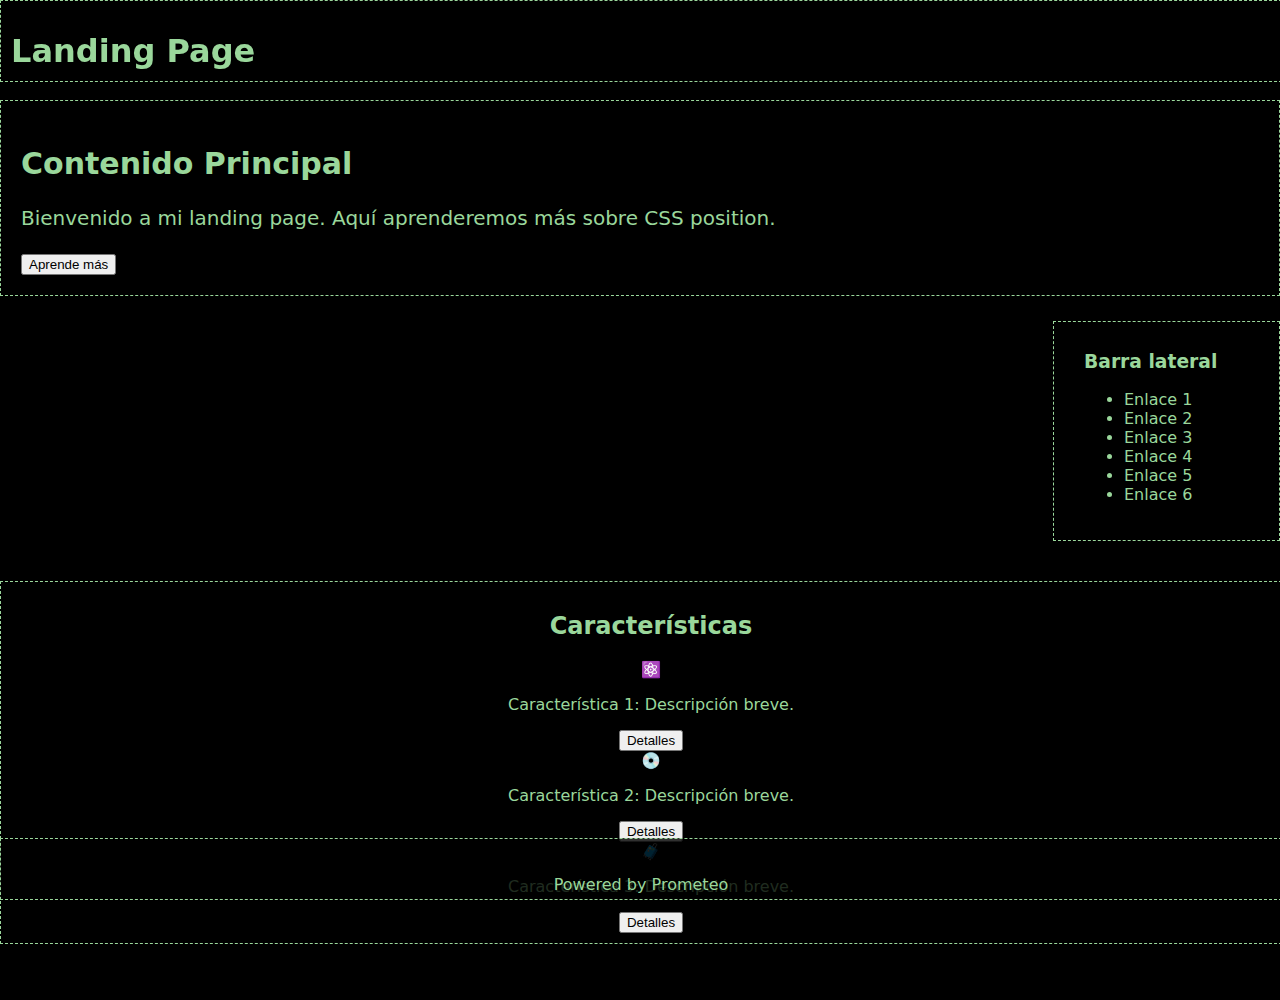
<file: CSS/Ej3/index.html>
<!DOCTYPE html>
<html lang="es">
  <head>
    <meta charset="UTF-8" />
    <meta name="viewport" content="width=device-width, initial-scale=1.0" />
    <link rel="stylesheet" href="style.css" />
    <title>Landing Page</title>
  </head>
  <body>
    <header>
      <h1>Landing Page</h1>
    </header>
    <main>
      <section class="content">
        <h2>Contenido Principal</h2>
        <p>
          Bienvenido a mi landing page. Aquí aprenderemos más sobre CSS
          position.
        </p>
        <button>Aprende más</button>
      </section>
      <aside class="sidebar">
        <h3>Barra lateral</h3>
        <ul>
          <li>Enlace 1</li>
          <li>Enlace 2</li>
          <li>Enlace 3</li>
          <li>Enlace 4</li>
          <li>Enlace 5</li>
          <li>Enlace 6</li>
        </ul>
      </aside>
    </main>
    <section class="features">
      <h2>Características</h2>
      <div class="feature">
        <span>⚛️</span>
        <p>Característica 1: Descripción breve.</p>
        <button>Detalles</button>
      </div>
      <div class="feature">
        <span>💿</span>
        <p>Característica 2: Descripción breve.</p>
        <button>Detalles</button>
      </div>
      <div class="feature">
        <span>🧳</span>
        <p>Característica 3: Descripción breve.</p>
        <button>Detalles</button>
      </div>
    </section>
    <footer>
      <p>Powered by Prometeo</p>
    </footer>
  </body>
</html>
</file>
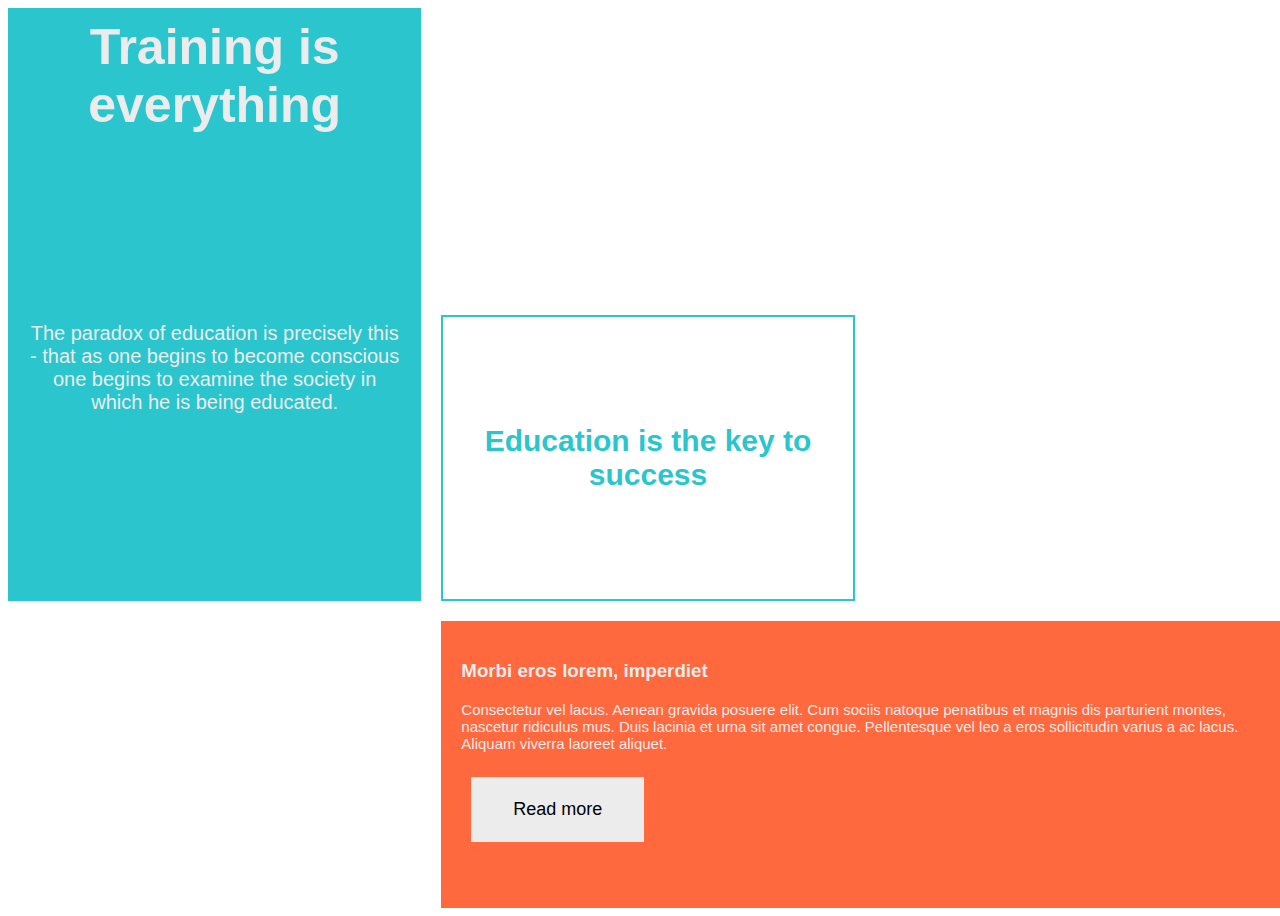
<file: CSS/Ej5/index.html>
<!DOCTYPE html>
<html lang="en">
  <head>
    <meta charset="UTF-8" />
    <meta name="viewport" content="width=device-width, initial-scale=1.0" />
    <link rel="stylesheet" href="style.css" />
    <title>Grid</title>
  </head>
  <body>
    <header>
      <h1>Training is everything</h1>
      <p>
        The paradox of education is precisely this - that as one begins to
        become conscious one begins to examine the society in which he is being
        educated.
      </p>
    </header>
    <section class="school"></section>
    <section class="student"></section>
    <main><h2>Education is the key to success</h2></main>
    <section class="time"></section>
    <section class="alumni"></section>
    <footer>
      <h3>Morbi eros lorem, imperdiet</h3>
      <p>
        Consectetur vel lacus. Aenean gravida posuere elit. Cum sociis natoque
        penatibus et magnis dis parturient montes, nascetur ridiculus mus. Duis
        lacinia et urna sit amet congue. Pellentesque vel leo a eros
        sollicitudin varius a ac lacus. Aliquam viverra laoreet aliquet.
      </p>
      <button>Read more</button>
    </footer>
  </body>
</html>
</file>
<file: CSS/Ej3/style.css>
body {
  font-family: system-ui, -apple-system, BlinkMacSystemFont, 'Segoe UI', Roboto,
    Oxygen, Ubuntu, Cantarell, 'Open Sans', 'Helvetica Neue', sans-serif;
  margin: 0;
  padding: 0;
  min-height: 100vh;
  background-color: #000000;
  color: #9ad79b;
}

header {
  position: fixed;
  top: 0;
  left: 0;
  width: 100%;
  height: 60px;
  border: 0.5px dashed #9ad79b;
  background-color: rgba(0, 0, 0, 0.8);
  z-index: 10;
  padding: 10px;
  color: #9ad79b;
}

.content {
  margin-top: 100px;
  padding: 20px;
  font-size: 20px;
  border: 0.5px dashed #9ad79b;
  overflow: visible;
  margin-bottom: 25px;
}

.sidebar {
  margin-left: auto;
  width: 175px;
  padding: 10px 20px 20px 30px;
  border: 0.5px dashed #9ad79b;
  background-color: rgba(0, 0, 0, 0.8);
  color: #9ad79b;
  margin-top: 20px;
  position: relative;
}

.features {
  border: 0.5px dashed #9ad79b;
  overflow: visible;
  padding: 10px;
  width: 100%;
  margin-top: 40px;
  text-align: center;
  background-color: rgba(0, 0, 0, 0.8);
}

footer {
  position: absolute;
  bottom: 0;
  left: 0;
  width: 100%;
  height: 60px;
  border: 0.5px dashed #9ad79b;
  background-color: rgba(0, 0, 0, 0.8);
  color: #9ad79b;
  text-align: center;
  z-index: 5;
  line-height: 60px;
}
</file>
<file: CSS/Ej5/style.css>
:root {
  --primary-color: rgb(236, 236, 236);
  --secondary-color: rgb(21, 21, 21);
  --blue-color: #2bc5cd;
  --orange-color: #ff693d;
  --border: 2px solid var(--blue-color);
  --spacing: 28px;
  font-family: Arial, Helvetica, sans-serif;
  box-sizing: border-box;
}

.alumni,
.school,
.student,
.time {
  background-size: cover;
}

body {
  height: 100vh;
  width: 100vw;
  display: grid;
  grid-template-rows: repeat(3, 1fr);
  grid-template-columns: repeat(3, 1fr);
  grid-gap: 20px;
  box-sizing: border-box;
  --spacing: 28px;
  font-family: Arial, Helvetica, sans-serif;
}

header {
  background-color: var(--blue-color);
  grid-column-start: 1;
  grid-column-end: 2;
  grid-row-start: 1;
  grid-row-end: 3;
  color: var(--primary-color);
  display: grid;
  text-align: center;
}

header > h1 {
  font-size: 50px;
  color: var(--primary-color);
  place-items: center;
  margin: 0;
  text-align: center;
  margin-top: 10px;
}

header > p {
  font-size: 20px;
  text-align: center;
  margin: 20px;
}

.school {
  background-image: url(https://images03.nicepage.com/c461c07a441a5d220e8feb1a/d8ce469044b958508f4bdbab/blueschoolbackpackwithessentialsupplies_232148207678.jpg);
}

.student {
  background-image: url(https://images03.nicepage.com/c461c07a441a5d220e8feb1a/9e4ce16148dd5cbeb1065410/89f80abe-6acd-d8dc-a341-3e571206975b.jpg);
}

main {
  box-sizing: border-box;
  font-size: 20px;
  border: 2.5px solid var(--blue-color);
  place-items: center;
  text-align: center;
  display: grid;
  padding: 20px;
  color: var(--blue-color);
}

.time {
  background-image: url(https://images03.nicepage.com/c461c07a441a5d220e8feb1a/773a5aa425b1502aaac14708/f2b45624-c8f6-3aa0-0ee4-58adda3c89b0.jpg);
}

.alumni {
  background-image: url(https://images03.nicepage.com/c461c07a441a5d220e8feb1a/89993ff69c3e5244ad2bf1ba/blondestudentgirlissmilingholdingfoldernotebookherhandsuniversitybackground_101969664.jpg);
}

footer {
  padding: 20px;
  background-color: var(--orange-color);
  grid-column-end: 4;
  grid-column-start: 2;
  grid-row-start: 3;
  grid-row-end: 4;
  color: var(--primary-color);
  align-items: flex-start;
  gap: 20px;
}

footer > p {
  font-size: 15px;
}

footer > button {
  cursor: pointer;
  padding: 20px 40px;
  margin: 10px;
  border: 2px solid var(--primary-color);
  color: black;
  background-color: var(--primary-color);
  font-size: 18px;
}

@media (max-width: 768px) {
  body {
    grid-template-columns: 1fr;
    grid-template-rows: auto auto 1fr auto;
    grid-template-areas:
      'header'
      'main'
      'footer';
  }

  header {
    grid-column: 1 / -1;
    grid-row: 1;
  }

  section {
    grid-column: 1 / -1;
  }

  main {
    grid-column: 1 / -1;
    grid-row: 2;
  }

  footer {
    grid-column: 1 / -1;
    grid-row: 4;
    padding: 10px;
  }

  header > h1 {
    font-size: 30px;
  }

  header > p {
    font-size: 16px;
    margin: 10px;
  }

  main {
    font-size: 18px;
    padding: 10px;
  }

  footer > p {
    font-size: 14px;
  }

  footer > button {
    padding: 12px 25px;
    font-size: 14px;
  }
}

@media (max-width: 480px) {
  body {
    grid-template-columns: 1fr;
    grid-template-rows: auto auto auto;
    gap: 10px;
  }

  header {
    grid-column: 1 / -1;
    grid-row: 1;
    padding: 10px;
  }

  section {
    grid-column: 1 / -1;
    height: 150px;
  }

  main {
    grid-column: 1 / -1;
    grid-row: 2;
    padding: 8px;
  }

  footer {
    grid-column: 1 / -1;
    grid-row: 3;
    padding: 8px;
  }

  header > h1 {
    font-size: 24px;
  }

  header > p {
    font-size: 14px;
  }

  main {
    font-size: 16px;
  }

  footer > p {
    font-size: 12px;
  }

  footer > button {
    padding: 10px 20px;
    font-size: 12px;
  }
}
</file>
